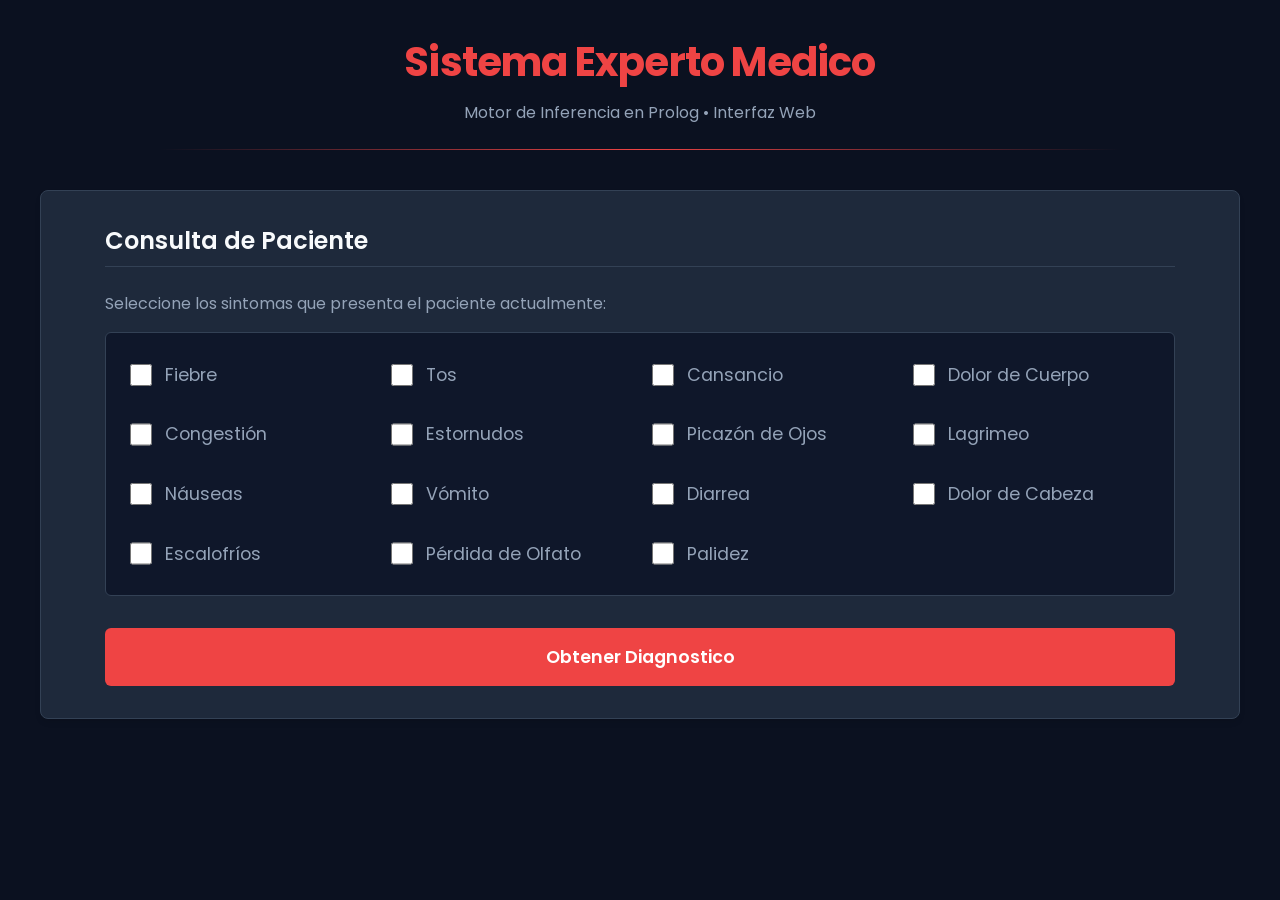
<file: unidad5_sistema-experto/frontend/index.html>
<!DOCTYPE html>
<html lang="es">
<head>
    <meta charset="UTF-8">
    <meta name="viewport" content="width=device-width, initial-scale=1.0">
    <title>Sistema Experto Médico</title>
    <link rel="stylesheet" href="style.css">
    <link href="https://fonts.googleapis.com/css2?family=Poppins:wght@400;500;600;700&display=swap" rel="stylesheet">
</head>
<body>
    <div class="container">
        <header class="header">
            <h1 class="main-title">Sistema Experto Medico</h1>
            <p class="subtitle">Motor de Inferencia en Prolog • Interfaz Web</p>
            <div class="divider"></div>
        </header>

        <main class="content-single">
            <section class="panel">
                <div class="panel-header">
                    <h2>Consulta de Paciente</h2>
                </div>
                <div class="panel-content">
                    <p>Seleccione los sintomas que presenta el paciente actualmente:</p>
                    
                    <form id="sintomas-form">
                        <div class="checkbox-grid">
                            <label><input type="checkbox" value="fiebre"> Fiebre</label>
                            <label><input type="checkbox" value="tos"> Tos</label>
                            <label><input type="checkbox" value="cansancio"> Cansancio</label>
                            <label><input type="checkbox" value="dolor_cuerpo"> Dolor de Cuerpo</label>
                            <label><input type="checkbox" value="congestion"> Congestión</label>
                            <label><input type="checkbox" value="estornudos"> Estornudos</label>
                            <label><input type="checkbox" value="picazon_ojos"> Picazón de Ojos</label>
                            <label><input type="checkbox" value="lagrimeo"> Lagrimeo</label>
                            <label><input type="checkbox" value="nauseas"> Náuseas</label>
                            <label><input type="checkbox" value="vomito"> Vómito</label>
                            <label><input type="checkbox" value="diarrea"> Diarrea</label>
                            <label><input type="checkbox" value="dolor_cabeza"> Dolor de Cabeza</label>
                            <label><input type="checkbox" value="escalofrios"> Escalofríos</label>
                            <label><input type="checkbox" value="perdida_olfato"> Pérdida de Olfato</label>
                            <label><input type="checkbox" value="palidez"> Palidez</label>
                        </div>
                        
                        <button type="submit" class="btn-submit" id="btn-diagnosticar">
                            Obtener Diagnostico
                        </button>
                    </form>
                </div>
            </section>

            <section class="panel" id="panel-resultados" style="display: none;">
                <div class="panel-header">
                    <h2>Resultado del Diagnostico</h2>
                </div>
                <div class="panel-content">
                    <div class="diagnostico-destacado">
                        Diagnostico inferido: <span id="txt-enfermedad" class="highlight-green">Esperando...</span>
                    </div>

                    <h3 class="chapter-title" style="margin-top: 1.5rem;">Justificacion Medica</h3>
                    <p class="chapter-desc" style="color: var(--text-primary); font-weight: 500;">
                        Asi es como el sistema llego a esta conclusion:
                    </p>
                    
                    <div class="terminal-mockup">
                        <div class="terminal-text" id="txt-explicacion">
                            </div>
                    </div>
                </div>
            </section>
        </main>
    </div>

    <script src="app.js"></script>
</body>
</html>
</file>
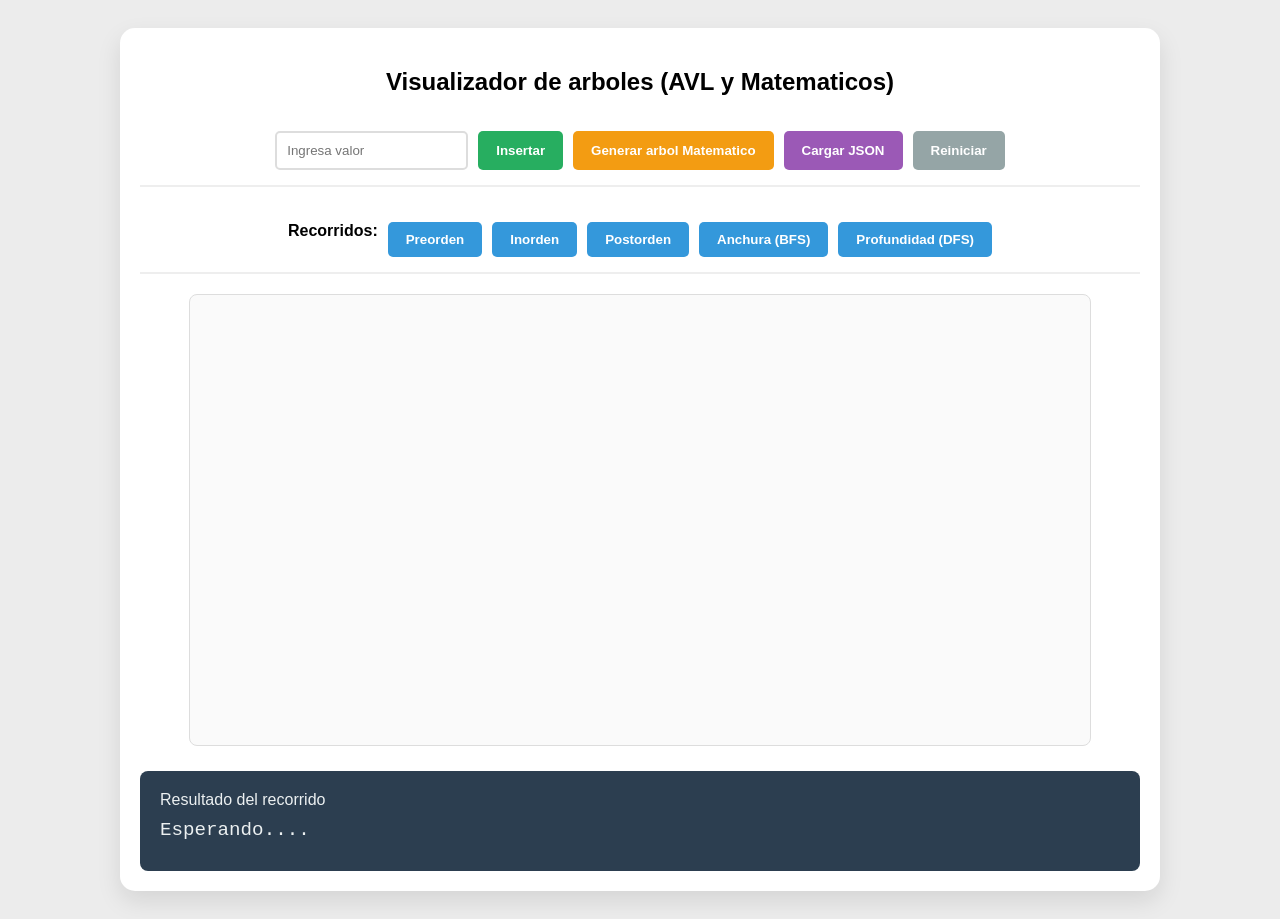
<file: arboles/avl.html>
<!DOCTYPE html>
<html lang="es">
<head>
    <meta charset="UTF-8">
    <title>Estructuras de Datos - Paradigmas</title>
    <style>
        body { font-family: 'Segoe UI', Tahoma, Geneva, Verdana, sans-serif; text-align: center; background: #ececec; padding: 20px; }
        .main-container { max-width: 1000px; margin: auto; background: white; padding: 20px; border-radius: 15px; box-shadow: 0 10px 25px rgba(0,0,0,0.1); }
        .controls { margin-bottom: 20px; padding: 15px; border-bottom: 2px solid #eee; display: flex; flex-wrap: wrap; justify-content: center; gap: 10px; }
        input { padding: 10px; border: 2px solid #ddd; border-radius: 5px; outline: none; }
        button { padding: 10px 18px; cursor: pointer; border: none; border-radius: 5px; font-weight: bold; transition: 0.3s; }
        .btn-add { background: #27ae60; color: white; }
        .btn-rec { background: #3498db; color: white; }
        .btn-del { background: #e74c3c; color: white; }
        .btn-json { background: #9b59b6; color: white; }
        .btn-math { background: #f39c12; color: white; }
        .btn-clear { background: #95a5a6; color: white; }
        canvas { background: #fafafa; border: 1px solid #ddd; border-radius: 8px; display: block; margin: 0 auto; cursor: default; }
        .caja-resultados { margin-top: 25px; background: #2c3e50; color: #ecf0f1; padding: 20px; border-radius: 8px; text-align: left; min-height: 60px; }
        #lista-nodos { font-family: 'Courier New', Courier, monospace; font-size: 1.2em; margin-top: 10px; }
        .current-val { color: #f1c40f; font-weight: bold; text-decoration: underline; }
        .info-panel { font-size: 0.85em; color: #7f8c8d; margin-bottom: 10px; }
    </style>
</head>
<body>

<div class="main-container">
    <h2>Visualizador de arboles (AVL y Matematicos)</h2>
    
    <div class="controls">
        <input type="text" id="nodoValor" placeholder="Ingresa valor" onkeypress="if(event.key==='Enter') agregarNodo()">
        <button class="btn-add" onclick="agregarNodo()">Insertar</button>
        <button class="btn-math" onclick="procesarExpresion()">Generar arbol Matematico</button>
        <button class="btn-json" onclick="document.getElementById('inputJson').click()">Cargar JSON</button>
        <input type="file" id="inputJson" style="display:none" accept=".json" onchange="cargarJSON(event)">
        <button class="btn-clear" onclick="reiniciar()">Reiniciar</button>
    </div>

    <div class="controls">
        <b>Recorridos:</b>
        <button class="btn-rec" onclick="iniciarRecorrido('pre')">Preorden</button>
        <button class="btn-rec" onclick="iniciarRecorrido('in')">Inorden</button>
        <button class="btn-rec" onclick="iniciarRecorrido('post')">Postorden</button>
        <button class="btn-rec" onclick="iniciarRecorrido('bfs')">Anchura (BFS)</button>
        <button class="btn-rec" onclick="iniciarRecorrido('dfs')">Profundidad (DFS)</button>
    </div>

    <canvas id="lienzo" width="900" height="450"></canvas>

    <div class="caja-resultados">
        <div id="tipo-recorrido">Resultado del recorrido</div>
        <div id="lista-nodos">Esperando....</div>
    </div>
</div>

<script src="script.js"></script>
</body>
</html>
</file>
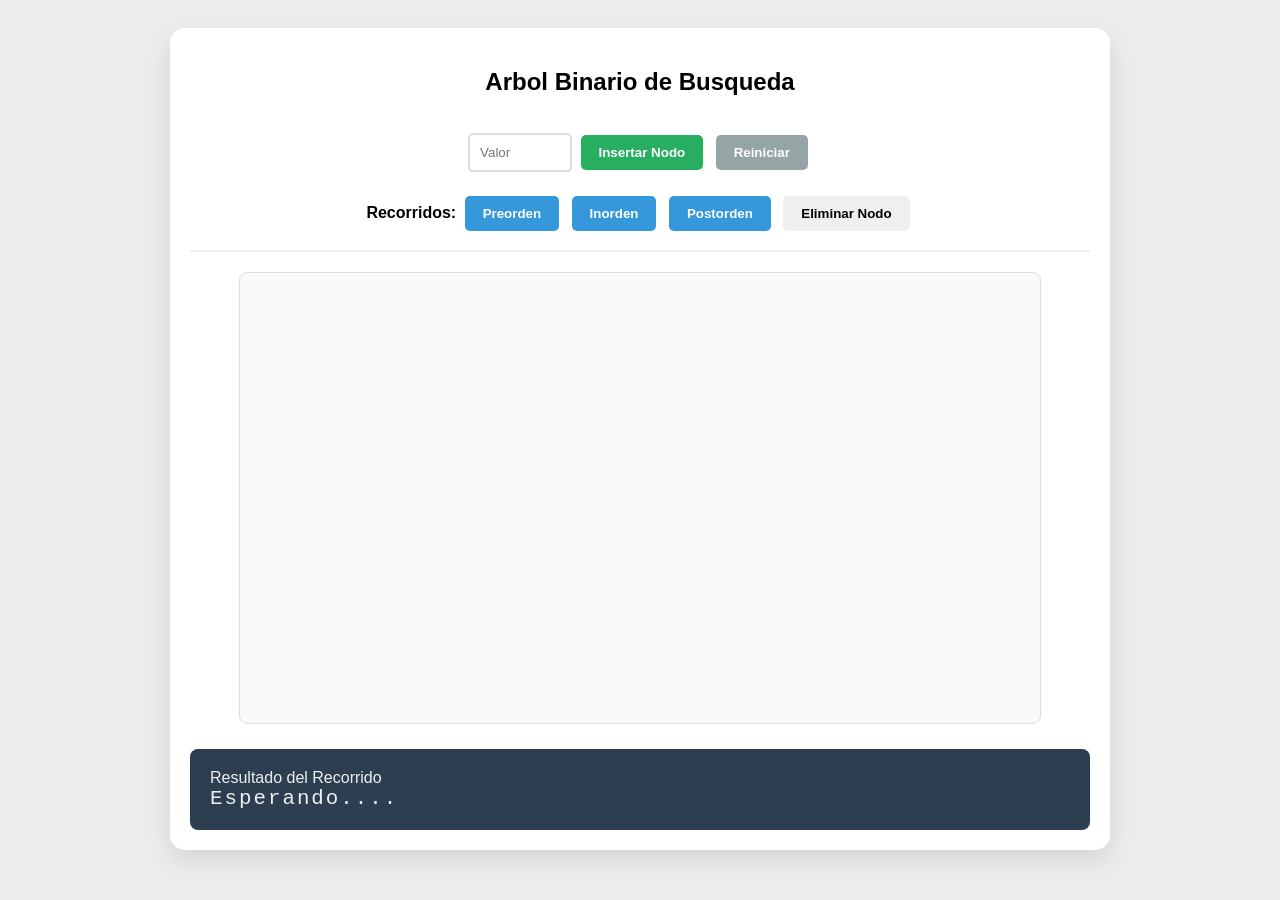
<file: actividad1_visualizador_arbole/Arbol_bst/Arbol_busqueda_1.html>
<!DOCTYPE html>
<html lang="es">
<head>
    <meta charset="UTF-8">
    <title>Actividad Paradigmas de Programacion</title>
    <style>
        body { font-family: 'Segoe UI', Tahoma, Geneva, Verdana, sans-serif; text-align: center; background: #ececec; padding: 20px; }
        .main-container { max-width: 900px; margin: auto; background: white; padding: 20px; border-radius: 15px; box-shadow: 0 10px 25px rgba(0,0,0,0.1); }
        .controls { margin-bottom: 20px; padding: 15px; border-bottom: 2px solid #eee; }
        input[type="number"] { padding: 10px; width: 80px; border: 2px solid #ddd; border-radius: 5px; outline: none; }
        button { padding: 10px 18px; cursor: pointer; border: none; border-radius: 5px; font-weight: bold; margin: 4px; transition: 0.3s; }
        .btn-add { background: #27ae60; color: white; }
        .btn-rec { background: #3498db; color: white; }
        .btn-clear { background: #95a5a6; color: white; }
        canvas { background: #fafafa; border: 1px solid #ddd; border-radius: 8px; display: block; margin: 0 auto; cursor: grab; }
        canvas:active { cursor: grabbing; }
        .caja-resultados { margin-top: 25px; background: #2c3e50; color: #ecf0f1; padding: 20px; border-radius: 8px; text-align: left; }
        #lista-nodos { font-family: 'Courier New', Courier, monospace; font-size: 1.3em; letter-spacing: 2px; }
        .current-val { color: #f1c40f; text-decoration: underline; font-weight: bold; }
    </style>
</head>
<body>

<div class="main-container">
    <h2>Arbol Binario de Busqueda</h2>
    <div class="controls">
        <input type="number" id="nodoValor" placeholder="Valor">
        <button class="btn-add" onclick="agregarNodo()">Insertar Nodo</button>
        <button class="btn-clear" onclick="reiniciar()">Reiniciar</button>
        <br><br>
        <b>Recorridos:</b>
        <button class="btn-rec" onclick="iniciarRecorrido('pre')">Preorden</button>
        <button class="btn-rec" onclick="iniciarRecorrido('in')">Inorden</button>
        <button class="btn-rec" onclick="iniciarRecorrido('post')">Postorden</button>
        <button class="btn-del" onclick="EliminarRecorrido('del')">Eliminar Nodo</button>
    </div>
    <canvas id="lienzo" width="800" height="450"></canvas>
    <div class="caja-resultados">
        <span id="tipo-recorrido">Resultado del Recorrido</span>
        <div id="lista-nodos">Esperando....</div>
    </div>
</div>
<script>
    const canvas = document.getElementById('lienzo');
    const ctx = canvas.getContext('2d');
    let raiz = null;
    let nodosExistentes = new Set();
    let escala = 1;
    let origenX = 0;
    let origenY = 0;
    let estaArrastrando = false;
    let ultimaPosMouse = { x: 0, y: 0 };
    class Nodo {
        constructor(valor, x, y) {
            this.valor = valor;
            this.izq = null;
            this.der = null;
            this.x = x;
            this.y = y;
            this.color = "white";
        }
    }
    canvas.addEventListener('wheel', (e) => {
        e.preventDefault();
        const factor = e.deltaY > 0 ? 0.9 : 1.1;
        escala *= factor;
        dibujar();
    }, { passive: false });

    canvas.addEventListener('mousedown', (e) => {
        estaArrastrando = true;
        ultimaPosMouse = { x: e.clientX, y: e.clientY };
    });
    window.addEventListener('mousemove', (e) => {
        if (!estaArrastrando) return;
        origenX += e.clientX - ultimaPosMouse.x;
        origenY += e.clientY - ultimaPosMouse.y;
        ultimaPosMouse = { x: e.clientX, y: e.clientY };
        dibujar();
    });

    window.addEventListener('mouseup', () => { estaArrastrando = false; });
    function agregarNodo() {
        const input = document.getElementById('nodoValor');
        const val = parseInt(input.value);
        if (isNaN(val) || nodosExistentes.has(val)) {
            input.value = ''; return;
        }
        nodosExistentes.add(val);
        if (!raiz) raiz = new Nodo(val, canvas.width / 2, 50);
        else insertar(raiz, val, canvas.width / 2, 50, canvas.width / 4);
        dibujar();
        input.value = '';
    }
    function insertar(n, val, x, y, offset) {
        if (val < n.valor) {
            if (!n.izq) n.izq = new Nodo(val, x - offset, y + 80);
            else insertar(n.izq, val, n.izq.x, n.izq.y, offset / 1.8);
        } else {
            if (!n.der) n.der = new Nodo(val, x + offset, y + 80);
            else insertar(n.der, val, n.der.x, n.der.y, offset / 1.8);
        }
    }
    function dibujar() {
        ctx.clearRect(0, 0, canvas.width, canvas.height);
        ctx.save();
        ctx.translate(origenX, origenY);
        ctx.scale(escala, escala);
        if (raiz) { dibujarLineas(raiz); dibujarCirculos(raiz); }
        ctx.restore();
    }

    function dibujarLineas(n) {
        ctx.strokeStyle = "#bdc3c7";
        if (n.izq) {
            ctx.beginPath(); ctx.moveTo(n.x, n.y); ctx.lineTo(n.izq.x, n.izq.y); ctx.stroke();
            dibujarLineas(n.izq);
        }
        if (n.der) {
            ctx.beginPath(); ctx.moveTo(n.x, n.y); ctx.lineTo(n.der.x, n.der.y); ctx.stroke();
            dibujarLineas(n.der);
        }
    }
    function dibujarCirculos(n) {
        ctx.beginPath();
        ctx.arc(n.x, n.y, 20, 0, 7);
        ctx.fillStyle = n.color;
        ctx.fill();
        ctx.strokeStyle = "#2c3e50";
        ctx.stroke();
        ctx.fillStyle = n.color === "white" ? "black" : "white";
        ctx.font = "bold 14px Arial";
        ctx.textAlign = "center";
        ctx.fillText(n.valor, n.x, n.y + 5);
        if (n.izq) dibujarCirculos(n.izq);
        if (n.der) dibujarCirculos(n.der);
    }

    async function iniciarRecorrido(tipo) {
        if (!raiz) return;
        limpiarColores(raiz);
        let orden = [];
        if (tipo === 'pre') pre(raiz, orden);
        if (tipo === 'in') ino(raiz, orden);
        if (tipo === 'post') pos(raiz, orden);
        
        const listaDiv = document.getElementById('lista-nodos');
        listaDiv.innerHTML = "";
        for (let n of orden) {
            n.color = "#e67e22"; dibujar();
            let span = document.createElement("span");
            span.innerText = n.valor + " ";
            span.className = "current-val";
            listaDiv.appendChild(span);
            await new Promise(r => setTimeout(r, 600));
            n.color = "#3498db"; span.className = ""; dibujar();
        }
    }

    function pre(n, l) { if(n){ l.push(n); pre(n.izq, l); pre(n.der, l); } }
    function ino(n, l) { if(n){ ino(n.izq, l); l.push(n); ino(n.der, l); } }
    function pos(n, l) { if(n){ pos(n.izq, l); pos(n.der, l); l.push(n); } }
    function limpiarColores(n) { if(n){ n.color="white"; limpiarColores(n.izq); limpiarColores(n.der); } }
    function reiniciar() { 
        raiz = null; nodosExistentes.clear(); 
        escala = 1; origenX = 0; origenY = 0;
        dibujar();
    }
</script>
</body>
</html>
</file>
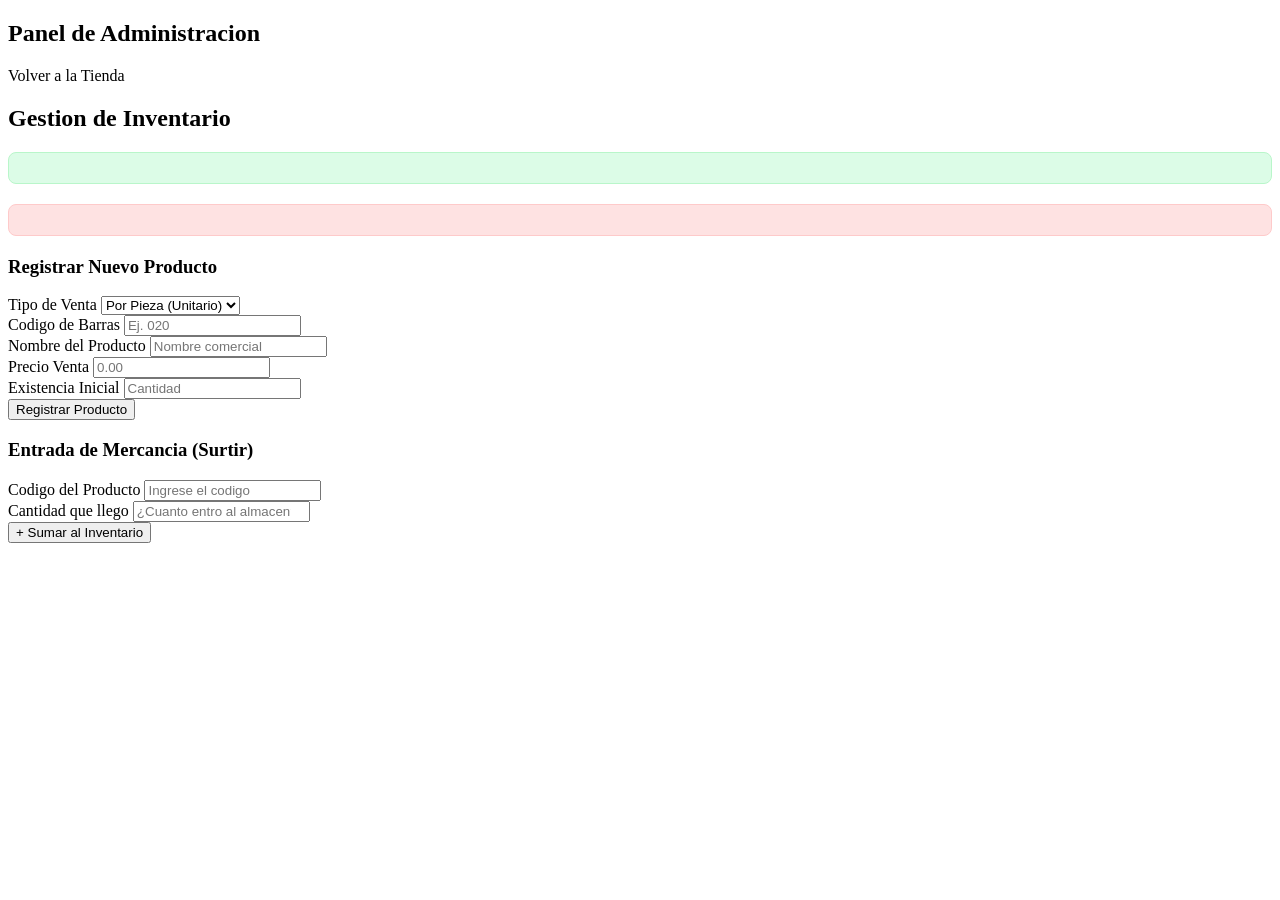
<file: unidad3_sistema_abarrotes/abarrotes/src/main/resources/templates/admin.html>
<!DOCTYPE html>
<html lang="es" xmlns:th="http://www.thymeleaf.org">
<head>
    <meta charset="UTF-8">
    <meta name="viewport" content="width=device-width, initial-scale=1.0">
    <title>Administracion - Super Abarrotes</title>
    <link rel="stylesheet" th:href="@{/css/estilos.css}">
</head>
<body>

    <nav class="barra-navegacion">
        <h1> Panel de Administracion</h1>
        <a th:href="@{/productos}" class="btn-carrito">Volver a la Tienda</a>
    </nav>

    <div class="contenedor">
        <h2 class="titulo-seccion">Gestion de Inventario</h2>
        <div th:if="${mensaje}" style="background-color: #dcfce7; color: #166534; padding: 15px; border-radius: 8px; margin-bottom: 20px; font-weight: bold; border: 1px solid #b9f6ca;">
            <span th:text="${mensaje}"></span>
        </div>

        <div th:if="${error}" style="background-color: #fee2e2; color: #991b1b; padding: 15px; border-radius: 8px; margin-bottom: 20px; font-weight: bold; border: 1px solid #fecaca;">
            <span th:text="${error}"></span>
        </div>

        <div class="tarjeta-admin">
            <h3> Registrar Nuevo Producto</h3>
            <form th:action="@{/nuevo}" method="POST" class="formulario-flexible">
                <div class="grupo-formulario">
                    <label>Tipo de Venta</label>
                    <select name="tipo" class="entrada-formulario">
                        <option value="Unitario">Por Pieza (Unitario)</option>
                        <option value="Granel">Por Peso (Granel)</option>
                    </select>
                </div>
                <div class="grupo-formulario">
                    <label>Codigo de Barras</label>
                    <input type="text" name="codigo" placeholder="Ej. 020" required class="entrada-formulario">
                </div>
                <div class="grupo-formulario" style="flex-grow: 2;">
                    <label>Nombre del Producto</label>
                    <input type="text" name="nombre" placeholder="Nombre comercial" required class="entrada-formulario">
                </div>
                <div class="grupo-formulario">
                    <label>Precio Venta</label>
                    <input type="number" name="precio" placeholder="0.00" step="any" min="0.1" required class="entrada-formulario">
                </div>
                <div class="grupo-formulario">
                    <label>Existencia Inicial</label>
                    <input type="number" name="stock" min="1" placeholder="Cantidad" required class="entrada-formulario">
                </div>
                <button type="submit" class="btn-admin-registrar">Registrar Producto</button>
            </form>
        </div>

        <div class="tarjeta-admin">
            <h3>Entrada de Mercancia (Surtir)</h3>
            <form th:action="@{/inventario/actualizar}" method="POST" class="formulario-flexible">
                <div class="grupo-formulario">
                    <label>Codigo del Producto</label>
                    <input type="text" name="codigo" placeholder="Ingrese el codigo" required class="entrada-formulario">
                </div>
                <div class="grupo-formulario">
                    <label>Cantidad que llego</label>
                    <input type="number" name="cantidadExtra" min="1" placeholder="¿Cuanto entro al almacen?" required class="entrada-formulario">
                </div>
                <button type="submit" class="btn-admin-stock">+ Sumar al Inventario</button>
            </form>
        </div>
    </div>

</body>
</html>
</file>
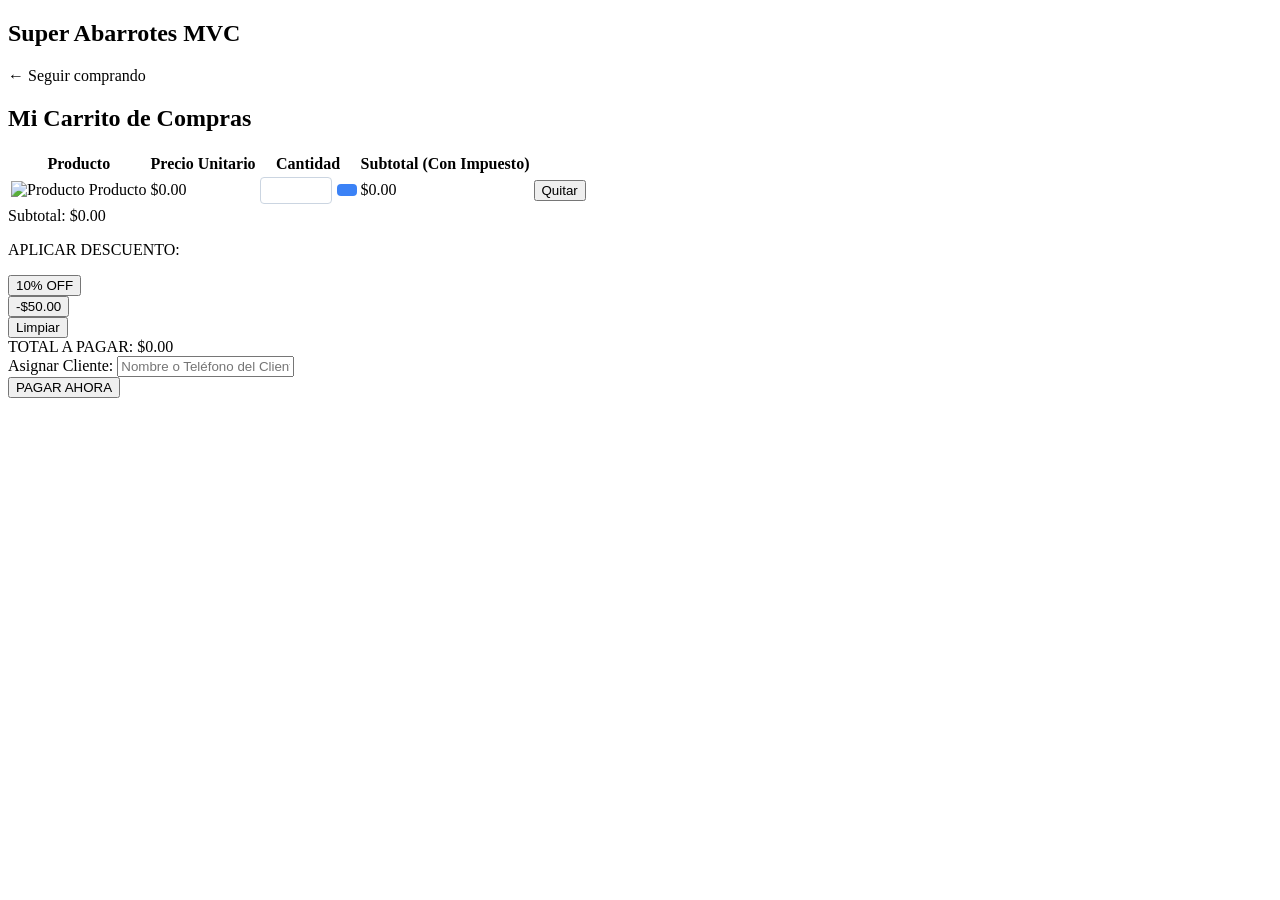
<file: unidad3_sistema_abarrotes/abarrotes/src/main/resources/templates/carrito.html>
<!DOCTYPE html>
<html lang="es" xmlns:th="http://www.thymeleaf.org">
<head>
    <meta charset="UTF-8">
    <meta name="viewport" content="width=device-width, initial-scale=1.0">
    <title>Mi Carrito - Super Abarrotes</title>
    <link rel="stylesheet" th:href="@{/css/estilos.css}">
</head>
<body>
    <nav class="barra-navegacion">
        <h1>Super Abarrotes MVC</h1>
        <a th:href="@{/productos}" class="btn-carrito">← Seguir comprando</a>
    </nav>

    <div class="contenedor">
        <h2 class="titulo-seccion">Mi Carrito de Compras</h2>
        
        <table class="tabla-carrito">
            <thead>
                <tr>
                    <th>Producto</th>
                    <th>Precio Unitario</th>
                    <th>Cantidad</th>
                    <th>Subtotal (Con Impuesto)</th>
                </tr>
            </thead>
            <tbody>
    <tr th:each="item : ${venta.listaItems}">
        <td>
            <div class="info-articulo">
                <img th:src="|/img/${item.producto.codigo}.png|" alt="Producto">
                <span class="producto-nombre" th:text="${item.producto.nombre}">Producto</span>
            </div>
        </td>
        <td th:text="'$' + ${item.producto.precioVenta}">$0.00</td>
        
        <td>
            <form th:action="@{/carrito/modificar}" method="POST" style="display: flex; align-items: center; gap: 5px;">
                <input type="hidden" name="codigo" th:value="${item.producto.codigo}">
                <input type="number" name="cantidad" th:value="${item.cantidad}" min="1" 
                       style="width: 60px; padding: 5px; border-radius: 4px; border: 1px solid #cbd5e1; text-align: center;">
                <button type="submit" style="background-color: #3b82f6; color: white; border: none; padding: 6px 10px; border-radius: 4px; cursor: pointer;">
                </button>
            </form>
        </td>
        <td class="producto-precio" th:text="'$' + ${#numbers.formatDecimal(item.calcularSubtotal(), 1, 2)}">$0.00</td>
        <td>
            <form th:action="@{/carrito/eliminar}" method="POST">
                <input type="hidden" name="codigo" th:value="${item.producto.codigo}">
                <button type="submit" class="btn-eliminar"> Quitar</button>
            </form>
        </td>
    </tr>
</tbody>
        </table>

        <div class="resumen-carrito">
    <div class="resumen-fila">
        <span>Subtotal:</span>
        <span th:text="'$' + ${#numbers.formatDecimal(venta.calcularTotalVenta(), 1, 2)}">$0.00</span>
    </div>

    <div class="seccion-descuentos">
        <p class="promo-titulo">APLICAR DESCUENTO:</p>
        <div class="botones-descuento">
            <form th:action="@{/carrito/descuento}" method="POST">
                <input type="hidden" name="tipo" value="PORCENTAJE">
                <input type="hidden" name="valor" value="10">
                <button type="submit" class="btn-promo btn-verde">10% OFF</button>
            </form>

            <form th:action="@{/carrito/descuento}" method="POST">
                <input type="hidden" name="tipo" value="FIJO">
                <input type="hidden" name="valor" value="50">
                <button type="submit" class="btn-promo btn-azul">-$50.00</button>
            </form>

            <form th:action="@{/carrito/descuento}" method="POST">
                <input type="hidden" name="tipo" value="NINGUNO">
                <input type="hidden" name="valor" value="0">
                <button type="submit" class="btn-promo btn-gris">Limpiar</button>
            </form>
        </div>
    </div>

    <div class="resumen-fila resumen-total">
        <span>TOTAL A PAGAR:</span>
        <span class="monto-final" th:text="'$' + ${#numbers.formatDecimal(venta.calcularTotalFinal(), 1, 2)}">$0.00</span>
    </div>
    
    <form th:action="@{/cobrar}" method="POST" class="formulario-cobro">
        <div class="campo-cliente">
            <label>Asignar Cliente:</label>
            <input type="text" name="nombreCliente" placeholder="Nombre o Teléfono del Cliente">
        </div>
        <button type="submit" class="btn-comprar">PAGAR AHORA</button>
    </form>
</div>
    </div>
</body>
</html>
</file>
<file: unidad5_sistema-experto/frontend/style.css>
:root {
    --bg-main: #0B1120;
    --bg-panel: #1E293B;
    --bg-input: #0F172A;
    --text-primary: #F8FAFC;
    --text-secondary: #94A3B8;
    --accent-red: #EF4444;
    --accent-red-hover: #DC2626;
    --border-color: #334155;
    --terminal-green: #4ADE80;
}

* {
    margin: 0;
    padding: 0;
    box-sizing: border-box;
    font-family: 'Poppins', sans-serif;
}

body {
    background-color: var(--bg-main);
    color: var(--text-primary);
    min-height: 100vh;
    padding: 2rem;
    display: flex;
    justify-content: center;
}

.container {
    width: 100%;
    max-width: 1200px; /* Un poco más angosto para que parezca formulario */
}

/* Header */
.header {
    text-align: center;
    margin-bottom: 2.5rem;
}

.main-title {
    color: var(--accent-red);
    font-size: 2.5rem;
    font-weight: 700;
    margin-bottom: 0.5rem;
    letter-spacing: -0.02em;
}

.subtitle {
    color: var(--text-secondary);
    font-size: 1rem;
    margin-bottom: 1.5rem;
}

.divider {
    height: 1px;
    background: linear-gradient(90deg, transparent, var(--accent-red), transparent);
    width: 80%;
    margin: 0 auto;
}

/* Panels */
.content-single {
    display: flex;
    flex-direction: column;
    gap: 2rem;
}

.panel {
    background-color: var(--bg-panel);
    border-radius: 8px;
    padding: 2rem 4rem;
    border: 1px solid var(--border-color);
    box-shadow: 0 4px 6px -1px rgba(0, 0, 0, 0.1);
}

.panel-header {
    margin-bottom: 1.5rem;
    border-bottom: 1px solid var(--border-color);
    padding-bottom: 0.5rem;
}

.panel-header h2 {
    font-size: 1.5rem;
    font-weight: 600;
    color: var(--text-primary);
}

.panel-content p {
    color: var(--text-secondary);
    margin-bottom: 1rem;
}

/* Formulario Médico */
.checkbox-grid {
    display: grid;
    grid-template-columns: repeat(auto-fill, minmax(200px, 1fr));
    gap: 1.5rem;
    margin-top: 1rem;
    margin-bottom: 2rem;
    background-color: var(--bg-input);
    padding: 1.5rem;
    border-radius: 6px;
    border: 1px solid var(--border-color);
}

.checkbox-grid label {
    display: flex;
    align-items: center;
    gap: 0.8rem;
    color: var(--text-secondary);
    cursor: pointer;
    font-size: 1.1rem;
    padding: 0.3rem 0;
    transition: color 0.2s;
}

.checkbox-grid label:hover {
    color: var(--text-primary);
}

.checkbox-grid input[type="checkbox"] {
    accent-color: var(--accent-red);
    width: 1.4rem;
    height: 1.4rem;
    cursor: pointer;
}

.btn-submit {
    background-color: var(--accent-red);
    color: white;
    border: none;
    padding: 1rem 2rem;
    border-radius: 6px;
    font-size: 1.1rem;
    font-weight: 600;
    cursor: pointer;
    width: 100%;
    transition: background-color 0.3s;
}

.btn-submit:hover {
    background-color: var(--accent-red-hover);
}

.btn-submit:disabled {
    background-color: var(--border-color);
    cursor: not-allowed;
}

/* Resultados y Terminal */
.diagnostico-destacado {
    font-size: 1.3rem;
    padding: 1rem;
    border-left: 4px solid var(--terminal-green);
    background-color: var(--bg-input);
    border-radius: 0 6px 6px 0;
    margin-bottom: 1rem;
}

.highlight-green {
    color: var(--terminal-green);
    font-weight: bold;
    text-transform: uppercase;
}

.chapter-title {
    color: var(--accent-red);
    font-size: 1.2rem;
    margin-bottom: 0.5rem;
}

.chapter-desc {
    color: var(--text-secondary);
    font-size: 0.95rem;
    margin-bottom: 1rem;
    font-style: italic;
}

.terminal-mockup {
    background-color: var(--bg-input);
    border-radius: 6px;
    padding: 1.5rem;
    border: 1px solid var(--border-color);
}

.terminal-text {
    font-family: 'Courier New', Courier, monospace;
    color: var(--text-secondary);
    font-size: 0.95rem;
    line-height: 1.6;
    overflow-x: auto; /* Por si el árbol de Prolog es muy largo */
}
</file>
